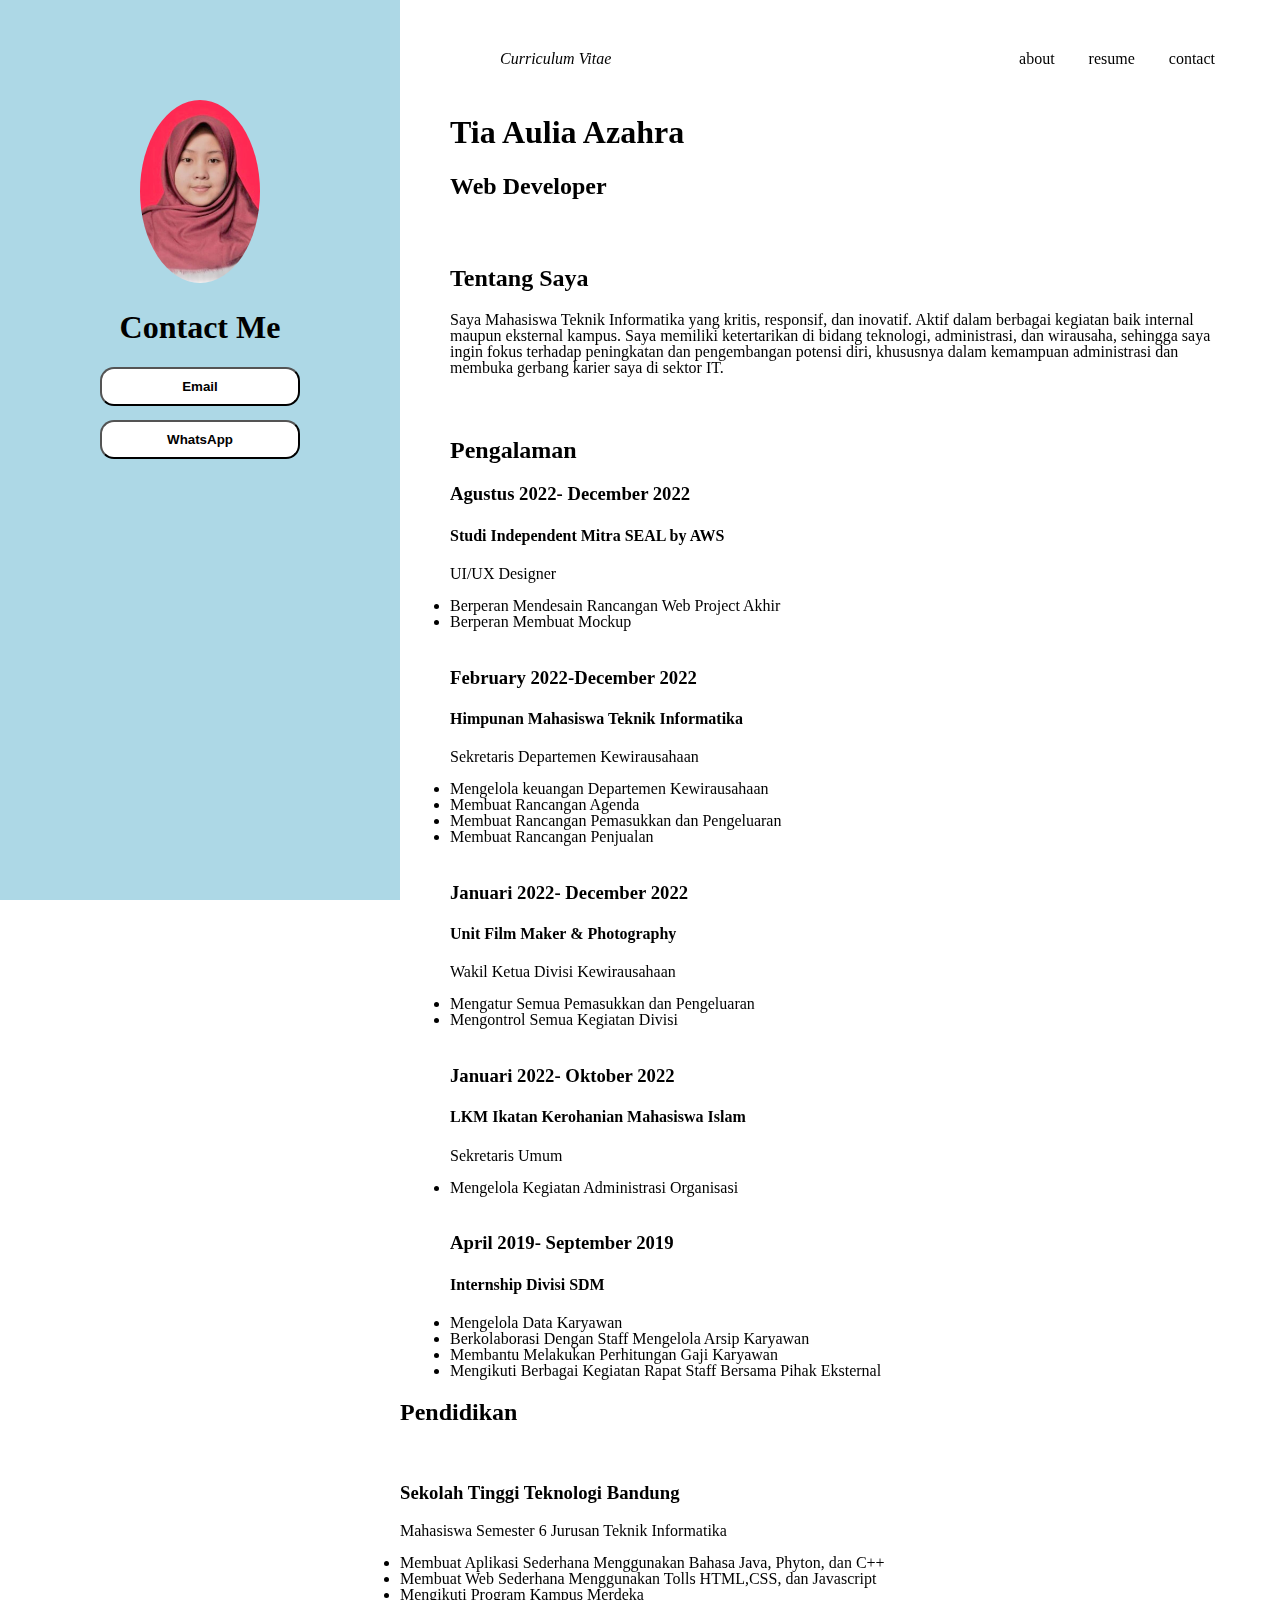
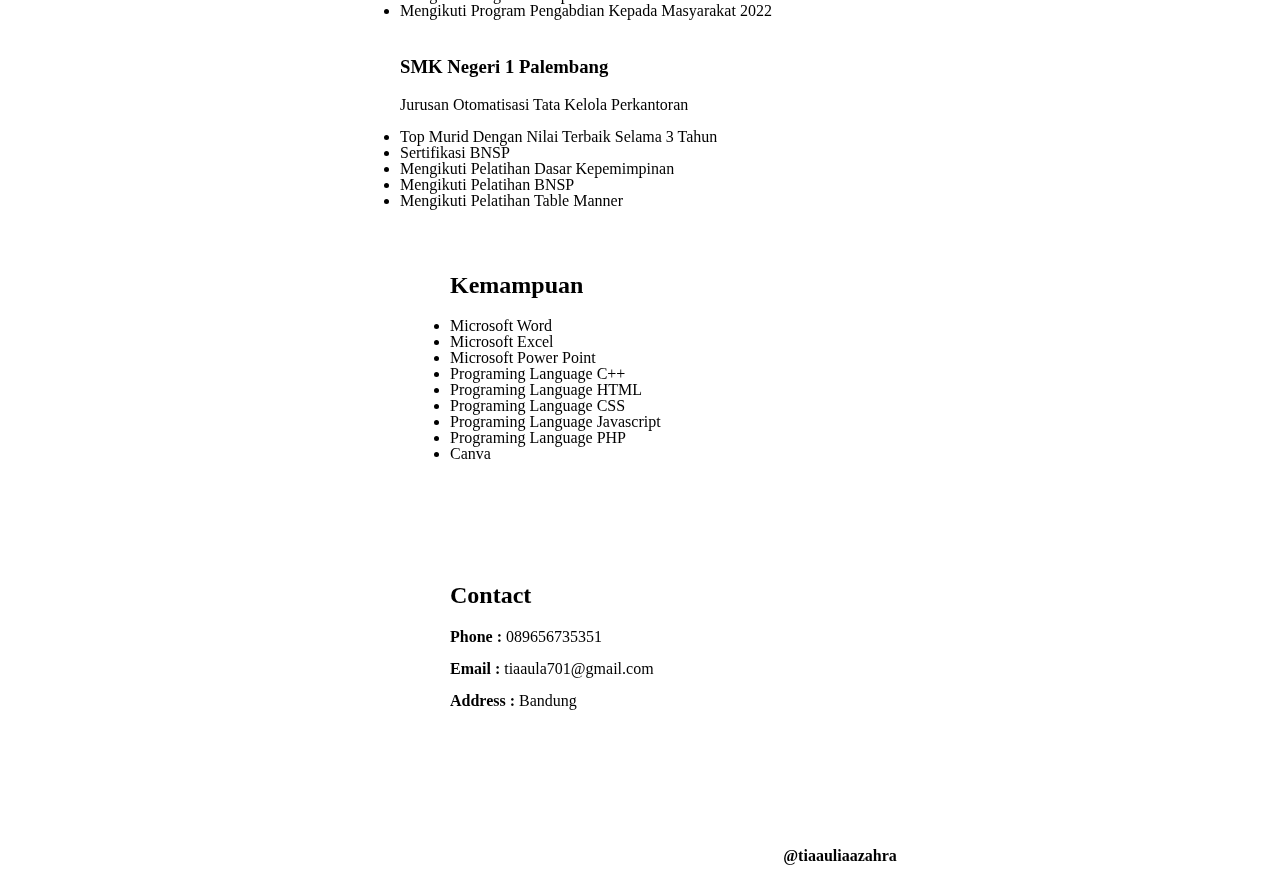
<file: index.html>
<!DOCTYPE html>
<html>
<head>
	<meta charset="utf-8">
	<link rel="stylesheet" href="style.css">
	<link rel="icon" href="favicon.ico">
	<title>CV Tia Aulia Azahra</title>
</head>
<body>

	<div class="left-container">
		
		<div class="photo-contact">
			<img src="bg1.jpeg" class="photo">
			<h1>Contact Me</h1>
			<a onclick="window.open('https://mail.google.com/mail/u/0/?tab=rm&ogbl#inbox');">
				<button class="contact-btn">Email</button>
			</a>

			<a onclick="window.open('https://wa.link/6g9rm7');">
				<button class="contact-btn">WhatsApp</button>
			</a>

		</div>

	</div>

	<div class="right-container">

		<div class="top-bar">
			<a href="" class="title">Curriculum Vitae</a>
			<div class="list-menu">
			<a href="" class="menu">about</a>
			<a href="" class="menu">resume</a>
			<a href="" class="menu">contact</a>
			</div>
		</div>

		<div id="profile">
			<h1>Tia Aulia Azahra</h1>
			<h2>Web Developer</h2>
		</div>
		
		<div id="about">
			<h2>Tentang Saya</h2>
			<p>Saya Mahasiswa Teknik Informatika yang kritis, responsif, dan inovatif. Aktif dalam berbagai kegiatan baik internal maupun eksternal kampus. Saya memiliki ketertarikan di bidang teknologi, administrasi, dan wirausaha, sehingga saya ingin fokus terhadap peningkatan dan pengembangan potensi diri, khususnya dalam kemampuan administrasi dan membuka gerbang karier saya di sektor IT.</p>
		</div>

		<div id="experience">
			<h2>Pengalaman</h2>
			<h3>Agustus 2022- December 2022</h3>
			<h4>Studi Independent Mitra SEAL by AWS</h4>
			<p>UI/UX Designer</p>
			<li>Berperan Mendesain Rancangan Web Project Akhir</li>
			<li>Berperan Membuat Mockup</li>
			<br>
			<h3>February 2022-December 2022</h3>
			<h4>Himpunan Mahasiswa Teknik Informatika</h4>
			<p>Sekretaris Departemen Kewirausahaan</p>
			<li>Mengelola keuangan Departemen Kewirausahaan</li>
			<li>Membuat Rancangan Agenda </li>
			<li>Membuat Rancangan Pemasukkan dan Pengeluaran </li>
			<li>Membuat Rancangan Penjualan</li>
			<br>
			<h3>Januari 2022- December 2022</h3>
			<h4>Unit Film Maker & Photography</h4>
			<p>Wakil Ketua Divisi Kewirausahaan</p>
			<li>Mengatur Semua Pemasukkan dan Pengeluaran</li>
			<li>Mengontrol Semua Kegiatan Divisi</li>
			<br>
			<h3>Januari 2022- Oktober 2022</h3>
			<h4>LKM Ikatan Kerohanian Mahasiswa Islam</h4>
			<p>Sekretaris Umum</p>
			<li>Mengelola Kegiatan Administrasi Organisasi</li>
			<br>
			<h3>April 2019- September 2019</h3>
			<h4>Internship Divisi SDM</h4>
			<li>Mengelola Data Karyawan</li>
			<li>Berkolaborasi Dengan Staff Mengelola Arsip Karyawan</li>
			<li>Membantu Melakukan Perhitungan Gaji Karyawan</li>
			<li>Mengikuti Berbagai Kegiatan Rapat Staff Bersama Pihak Eksternal</li>
			
		</div>


		<div id="education">
			<h2>Pendidikan</h2>
			<br>
			<h3>Sekolah Tinggi Teknologi Bandung</h3>
			<p>Mahasiswa Semester 6 Jurusan Teknik Informatika</p>
			<li>Membuat Aplikasi Sederhana Menggunakan Bahasa Java, Phyton, dan C++</li>
			<li>Membuat Web Sederhana Menggunakan Tolls HTML,CSS, dan Javascript</li>
			<li>Mengikuti Program Kampus Merdeka</li>
			<li>Mengikuti Program Pengabdian Kepada Masyarakat 2022</li>
			<br>
			<h3>SMK Negeri 1 Palembang</h3>
			<p>Jurusan Otomatisasi Tata Kelola Perkantoran</p>
			<li>Top Murid Dengan Nilai Terbaik Selama 3 Tahun</li>
			<li>Sertifikasi BNSP</li>
			<li>Mengikuti Pelatihan Dasar Kepemimpinan</li>
			<li>Mengikuti Pelatihan BNSP</li>
			<li>Mengikuti Pelatihan Table Manner</li>
			<br>

		</div>

		<div id="skills">
			<h2>Kemampuan</h2>
			<li>Microsoft Word</li>
			<li>Microsoft Excel</li>
			<li>Microsoft Power Point</li>
			<li>Programing Language C++</li>
			<li>Programing Language HTML</li>
			<li>Programing Language CSS</li>
			<li>Programing Language Javascript</li>
			<li>Programing Language PHP</li>
			<li>Canva</li>
			
		</div>

		<div id="contact">
			<h2>Contact</h2>
			<p><b>Phone :</b> 089656735351</p>
			<p><b>Email :</b> tiaaula701@gmail.com</p>
			<p><b>Address :</b> Bandung</p>
		</div>

		<div id="footer">
			<h4>@tiaauliaazahra</h4>
		</div>




	</div>



</body>
</html>
</file>
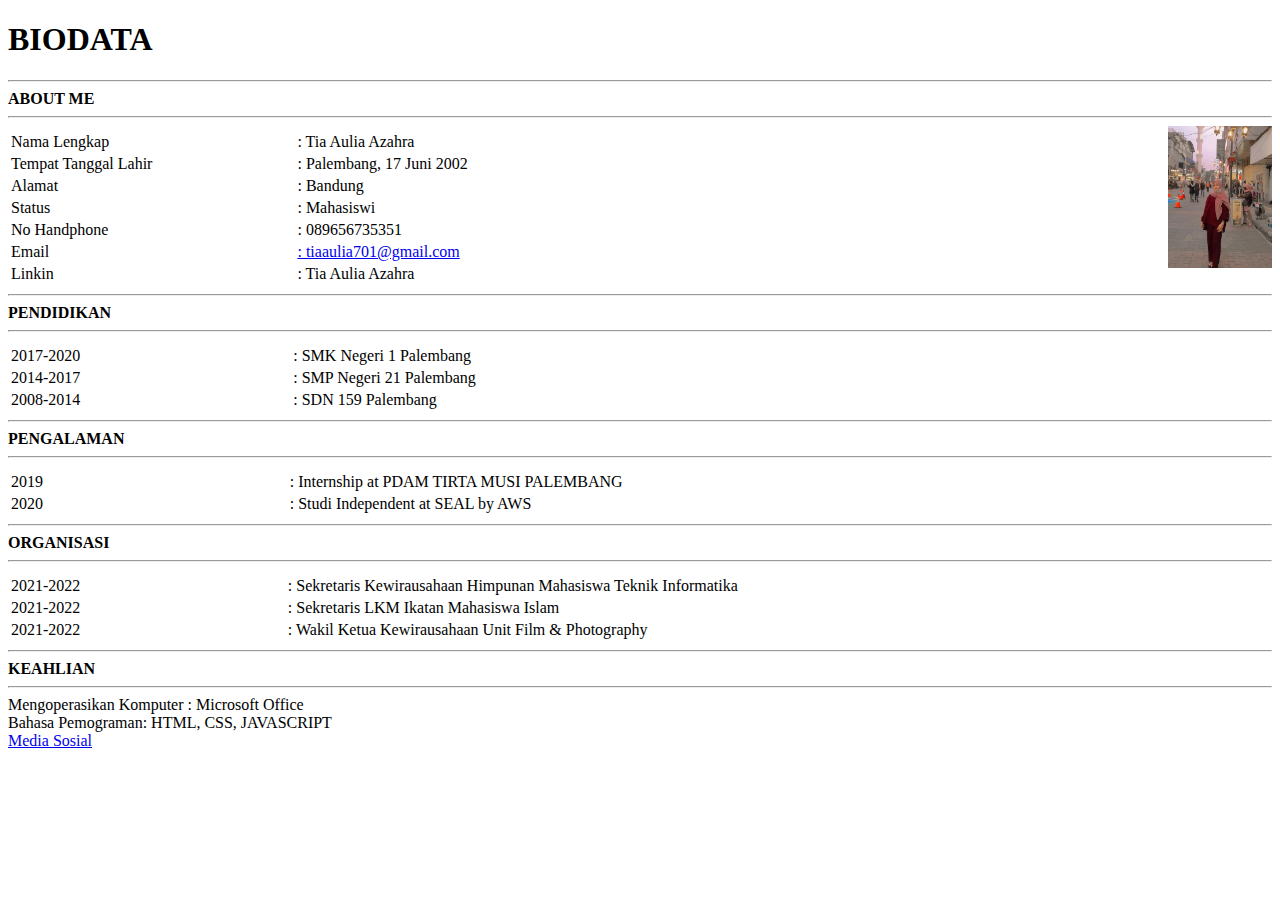
<file: latihan1tia.html>
<!DOCTYPE html>
<html>
<head>
	<title>Tia Aulia Azahra</title>
</head>
<body>

<h1> BIODATA</h1>

<!--INFORMASI DATA DIRI-->
	<hr>
		<b>ABOUT ME</b>
	<hr>
		<table style="width:50%">
		<!--FOTO-->
		<img src="aulia.jpg" align="right" width="104" height="142">
	<tr>
	<th></th>
	<th></th>
	</tr>
	<tr>
		<td>Nama Lengkap</td>
		<td>: Tia Aulia Azahra</td>
	</tr>
	<tr>
		<td>Tempat Tanggal Lahir</td>
		<td>: Palembang, 17 Juni 2002 </td>  
	</tr>
		<td>Alamat</td>
		<td>: Bandung</td>
	<tr>
		<td>Status</td>
		<td>: Mahasiswi</td>
	</tr>
	<tr>
		<td>No Handphone</td>
		<td>: 089656735351</td>
	</tr>
	<tr>
		<td>Email</td>
		<td> <a href="tiaaulia@gmail.com">: tiaaulia701@gmail.com</a></td>
	<tr>
		<td>Linkin</td>
		<td>: Tia Aulia Azahra</td>	
	</tr>
	</tr>
	</table>
		    
<!--RIWAYAT PENDIDIKAN -->  
	<hr>
		<b>PENDIDIKAN </b>
	<hr>
		<table style="width:80%">
	<tr>
	<th></th>
	<th></th>
	</tr>
	<tr>
		<td>2017-2020</td>
		<td>: SMK Negeri 1 Palembang </td>
	</tr>
	<tr>
		<td>2014-2017</td>
	    <td>: SMP Negeri 21 Palembang </td>  
	</tr>
		<td>2008-2014</td>
		<td>: SDN 159 Palembang</td>
	</tr>
	</table>

<!--RIWAYAT PENDIDIKAN -->  
	<hr>
		<b>PENGALAMAN </b>
	<hr>
		<table style="width:238%">
	<tr>
	<th></th>
	<th></th>
	</tr>
	<tr>
		<td>2019</td>
		<td>: Internship at PDAM TIRTA MUSI PALEMBANG</td>
	</tr>
	<tr>
		<td>2020</td>
	    <td>: Studi Independent at SEAL by AWS </td>  
	</tr>
	</tr>
	</table>

		   
<!-- RIWAYAT ORGANISASI-->
	<hr>
		<b>ORGANISASI</b><hr>
		<table style="width:160%">
	<tr>
	<th></th>
	<th></th>
	</tr>
	<tr>
		<td>2021-2022</td>
		<td>: Sekretaris Kewirausahaan Himpunan Mahasiswa Teknik Informatika</td>
	</tr>
	<tr>
		<td>2021-2022</td>
		<td>: Sekretaris LKM Ikatan Mahasiswa Islam </td>  
	</tr>
	<tr>
		<td>2021-2022</td>
		<td>: Wakil Ketua Kewirausahaan Unit Film & Photography</td>
	</tr>
	</table>
<!--KEAHLIAN YANG DIMILIKI-->                  
	<hr>
		<b>KEAHLIAN</b><hr>
		Mengoperasikan Komputer : Microsoft Office<br>
		Bahasa Pemograman: HTML, CSS, JAVASCRIPT<br>
		<a href="https://www.instagram.com/tiaaulia_17/">Media Sosial</a><br>

</body>
</html>
</file>
<file: style.css>
body {
	margin: 0;
	padding: 0;
}
.left-container {
	position: fixed;
	width: 400px;
	height: 100vh;
	background-color: lightblue;
}

.photo-contact {
	position: absolute;
	top: 100px;
	text-align: center;
}

.photo {
	width: 30%;
	border-radius: 65%;
}

.contact-btn {
	width: 50%;
	background-color: white;
	border-radius: 14px;
	margin-bottom: 14px;
	font-size: 1,1ram;
	font-weight: bold;
	padding: 10px;
}

.contact-btn : hover {
	background-color: black;
	color: white;
	transition: 1s;
}

.right-container {
	position: absolute;
	left: 400px;
}

.top-bar {
	padding-top: 50px;
	padding-left: 100px;
}

.title {
	font-style: italic;
	font-size: 1,3ram ;
}

.list-menu {
	float: right;
	padding-right: 50px;
}

.menu {
	font-size: 1,1ram;
	padding: 0 15px;
}

a {
	text-decoration: none;
	color: black;
}
#profile {
	padding-top: 25px;
	padding-left: 50px;
}

#about {
	padding-top: 25px;
	padding-left: 50px;
	padding-right: 50px;
}

#experience {
	padding-top: 25px;
	padding-left: 50px;
}

#archievements {
	padding-top: 25px;
	padding-left: 50px;
}

#skills {
	padding-top: 25px;
	padding-left: 50px;

}

#contact {
	padding-top: 100px;
	padding-left: 50px;
}

#footer {
	padding-top: 100px;
	text-align: center;
}

p, li {
	line-height: 100%;
}
}
</file>
